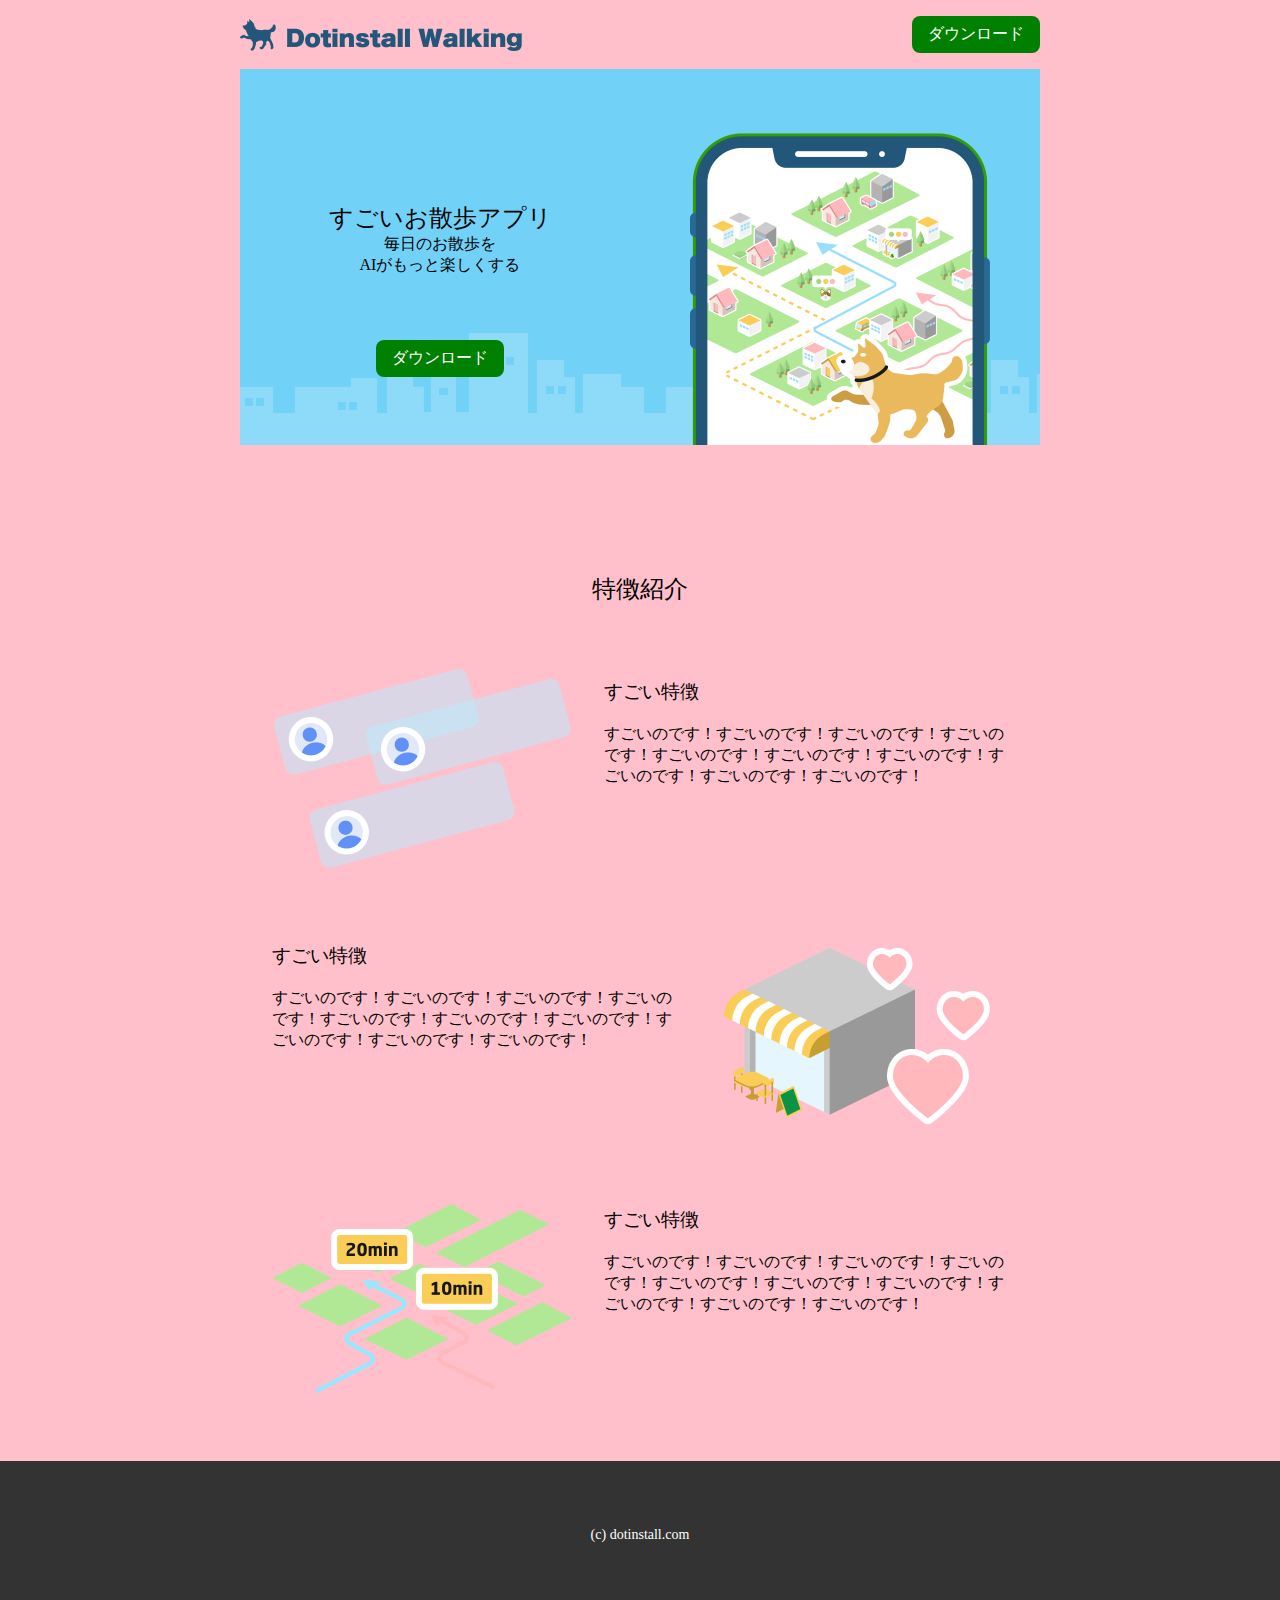
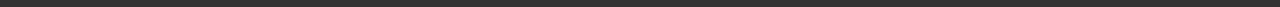
<file: applp_htmlcss_v2/MyWalkingApp/index.html>
<!DOCTYPE html>
<html lang="ja">
<head>
  <meta charset="UTF-8">
  <meta http-equiv="X-UA-Compatible" content="IE=edge">
  <meta name="viewport" content="width=device-width, initial-scale=1.0">
  <title>Document</title>
  <link rel="stylesheet" href="css/style.css">
</head>
<body>
  <header class="container">
    <div>
      <h1>
        <img src="logo-sp.png"
         alt="ロゴ画像"
         width="116"
         height="32"
         class="logo-sp">
         <img src="logo-pc.png"
         alt="ロゴ画像"
         width="284"
         height="32"
         class="logo-pc">
      </h1>
    </div>
    <div>
      <a href="#" class="btn">ダウンロード</a>
    </div>
  </header>

  <section class="hero">
    <div class="left-side">
      <h2>すごいお散歩アプリ</h2>
      <p>毎日のお散歩を<br>AIがもっと楽しくする</p>
      <a href="#" class="btn">ダウンロード</a>
    </div class="right-side">
    <div class="right-side">
      <img src="app.png" 
      alt="アプリ画像"
      width="300"
      height="312">
    </div>
  </section>

  <section class="features">
    <h2>特徴紹介</h2>
    <section class="feature">
      <div class="picture">
        <img src="feature-1.png" 
        alt="特徴紹介画像" 
        width="300"
        height="200">
      </div>
      <div class="description">
        <h3>すごい特徴</h3>
        <p>すごいのです！すごいのです！すごいのです！すごいのです！すごいのです！すごいのです！すごいのです！すごいのです！すごいのです！すごいのです！
      </div>

    </section>
    
    <section class="feature reversed">
      <div class="picture">
        <img src="feature-2.png" 
        alt="特徴紹介画像" 
        width="300"
        height="200">
      </div>
      <div class="description">
        <h3>すごい特徴</h3>
        <p>すごいのです！すごいのです！すごいのです！すごいのです！すごいのです！すごいのです！すごいのです！すごいのです！すごいのです！すごいのです！</p>
      </div>

    </section>

    <section class="feature">
      <div class="picture">
        <img src="feature-3.png" 
        alt="特徴紹介画像" 
        width="300"
        height="200">
      </div>
      <div class="description">
        <h3>すごい特徴</h3>
        <p>すごいのです！すごいのです！すごいのです！すごいのです！すごいのです！すごいのです！すごいのです！すごいのです！すごいのです！すごいのです！</p>
      </div>

    </section>
  </section>

  <footer>
    <small>(c) dotinstall.com</small>
  </footer>
</body>
</html>
</file>
<file: applp_htmlcss_v2/MyWalkingApp/css/style.css>
@charset "utf-8";

/* common */

body {
  margin: 0;

}

.container {
  /* background: pink; */
  max-width: 800px;
  width: calc(100% - 32px);
  box-sizing: border-box;
  margin: 0 auto;
}

h1 {
  margin: 0;
  font-size: 0;
  
}

h2 {
  margin: 0;
  padding: 64px 0 0;
  font-weight: normal;
  text-align: center;
}

 .hero {
   text-align: center;
   max-width: 800px;
 }

h3 {
  margin-top: 8px;
  font-weight: normal;
}



img {
  vertical-align: bottom;
}

.btn {
  margin: 0;
  text-decoration: none;
  color: #fff;
  background: green;
  border-radius: 8px;
  padding: 8px 16px;
  display: inline-block;
}



/* header */

header {
  padding: 16px 0px;
  display: flex;
  align-items: center;
  justify-content: space-between;
}


.logo-pc {
  display: none;
}

/* hero */

.hero {
  background: rgb(114, 209, 247)  url(bg.png) repeat-x bottom;
  max-width: 800px;
  width: 100%;
  box-sizing: border-box;
  margin: 0 auto;
}

.hero p {
  margin: 0;
}

.hero a {
  margin: 64px 0 0;
}

.hero img {
  padding: 64px  16px 0;
}

.container {
  /* background: pink; */
  /* display: block; */
}


/* features */

/* .features h2 {
  padding-top: 32px;
} */

.features {
  padding: 64px 32px;
  max-width: 800px;
  width: 100%;
  box-sizing: border-box;
  margin: 0 auto;
}

/* feature */
.feature {

}

.picture {
  margin-top: 64px;
  text-align: center;
}

/* footer */

footer {
  text-align: center;
  color: #fff;
  background: #333;
  padding: 64px;
}

small {
  font-size: 14px;
}


/* large screen */

@media (min-width: 600px) {
  
  body {
    background: pink;
  }

  /* header */
  .container {
    justify-content: space-between;
  }


  
  .logo-sp {
    display: none;
  }

  .logo-pc {
    display: inline;
  }


  /* hero */

  .hero {
    display: flex;
    /* margin: 0; */
    align-items: center;
  }

  .hero  div {
    flex: 1;
  }

  .hero img {
    margin-top: 0;
  }

  /* futures */
  
  .hero {
    flex: 1;
  }

  
  /* feature */

  .feature {
    display: flex;
    align-items: center;
    gap: 32px;
  } 

  .reversed {
    flex-direction: row-reverse;
  }
}
</file>
